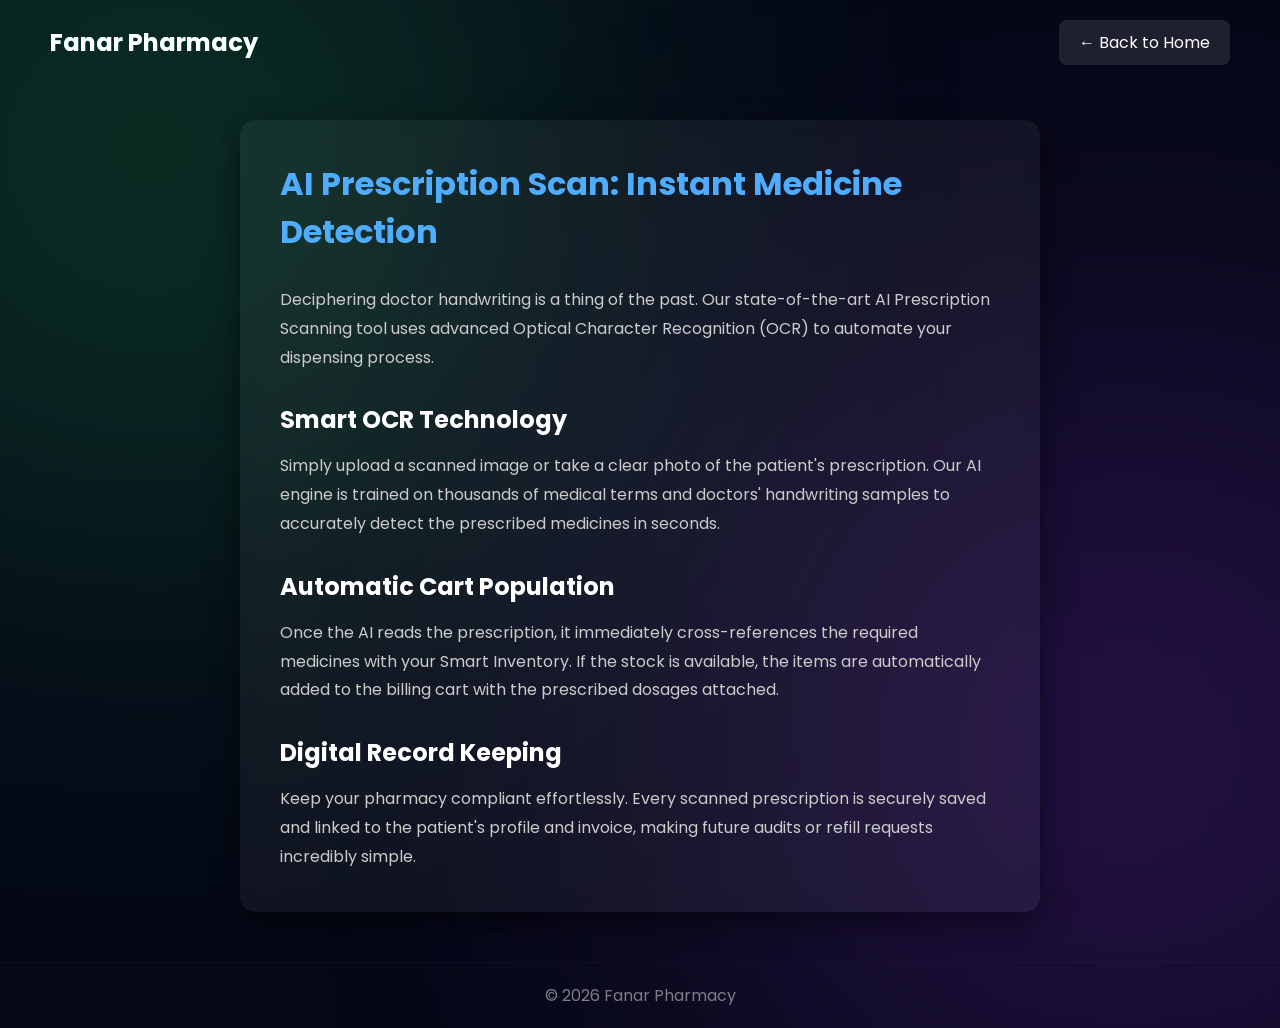
<file: ai-prescription.html>
<!DOCTYPE html>
<html lang="en">
<head>
    <meta charset="UTF-8">
    <meta name="viewport" content="width=device-width, initial-scale=1.0">
    <title>AI Prescription Scan - Fanar Pharmacy</title>
    <link rel="stylesheet" href="css/style.css">
    <link href="https://fonts.googleapis.com/css2?family=Poppins:wght@300;400;500;600;700&display=swap" rel="stylesheet">
    <style>
        .blog-container {
            max-width: 800px;
            margin: 120px auto 50px auto;
            padding: 40px;
            background: rgba(255, 255, 255, 0.05);
            border-radius: 15px;
            -webkit-backdrop-filter: blur(10px);
            backdrop-filter: blur(10px);
            color: #fff;
            box-shadow: 0 10px 30px rgba(0, 0, 0, 0.5);
        }
        .blog-container h1 {
            color: #4facfe;
            margin-bottom: 30px;
        }
        .blog-container h2 {
            margin-top: 30px;
            margin-bottom: 15px;
            font-size: 1.5rem;
        }
        .blog-container p {
            line-height: 1.8;
            color: #ccc;
        }
        .back-nav {
            display: flex;
            justify-content: space-between;
            align-items: center;
            padding: 20px 50px;
            position: absolute;
            top: 0;
            width: 100%;
            box-sizing: border-box;
        }
        .back-btn {
            color: #fff;
            text-decoration: none;
            background: rgba(255, 255, 255, 0.1);
            padding: 10px 20px;
            border-radius: 8px;
            transition: 0.3s;
        }
        .back-btn:hover {
            background: rgba(255, 255, 255, 0.2);
        }
    </style>
</head>

<body>
    <div class="glow glow1"></div>
    <div class="glow glow2"></div>

    <div class="back-nav">
        <div class="logo" style="font-weight: 700; font-size: 1.5rem; color: #fff;">Fanar Pharmacy</div>
        <a href="index.html" class="back-btn">&larr; Back to Home</a>
    </div>

    <main class="blog-container">
        <h1>AI Prescription Scan: Instant Medicine Detection</h1>
        
        <p>Deciphering doctor handwriting is a thing of the past. Our state-of-the-art AI Prescription Scanning tool uses advanced Optical Character Recognition (OCR) to automate your dispensing process.</p>

        <h2>Smart OCR Technology</h2>
        <p>Simply upload a scanned image or take a clear photo of the patient's prescription. Our AI engine is trained on thousands of medical terms and doctors' handwriting samples to accurately detect the prescribed medicines in seconds.</p>

        <h2>Automatic Cart Population</h2>
        <p>Once the AI reads the prescription, it immediately cross-references the required medicines with your Smart Inventory. If the stock is available, the items are automatically added to the billing cart with the prescribed dosages attached.</p>

        <h2>Digital Record Keeping</h2>
        <p>Keep your pharmacy compliant effortlessly. Every scanned prescription is securely saved and linked to the patient's profile and invoice, making future audits or refill requests incredibly simple.</p>
    </main>

    <footer style="text-align: center; color: #ccc; padding: 20px 0;">
        © 2026 Fanar Pharmacy
    </footer>

</body>
</html>
</file>
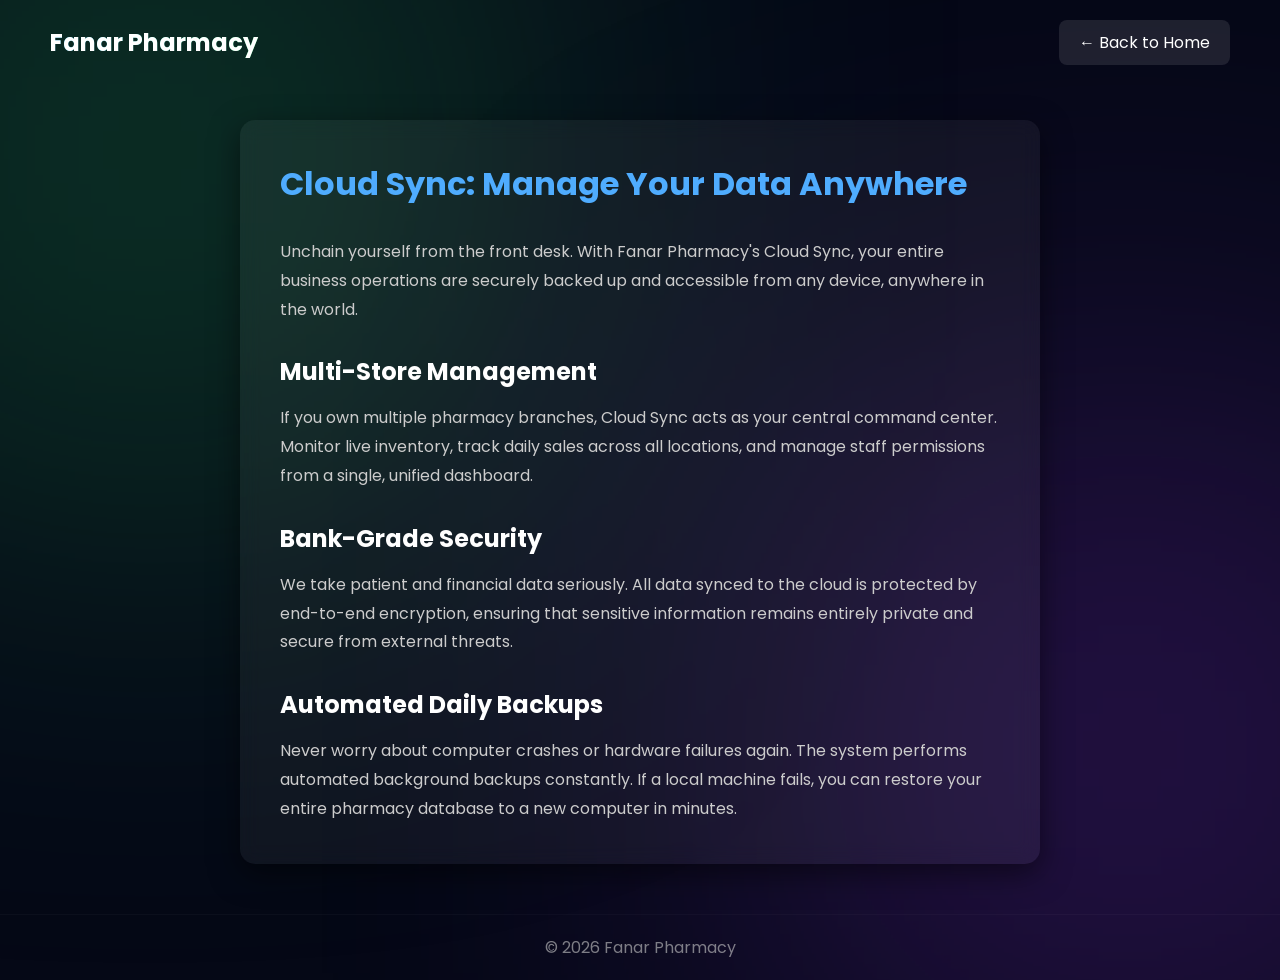
<file: cloud-sync.html>
<!DOCTYPE html>
<html lang="en">
<head>
    <meta charset="UTF-8">
    <meta name="viewport" content="width=device-width, initial-scale=1.0">
    <title>Cloud Sync - Fanar Pharmacy</title>
    <link rel="stylesheet" href="css/style.css">
    <link href="https://fonts.googleapis.com/css2?family=Poppins:wght@300;400;500;600;700&display=swap" rel="stylesheet">
    <style>
        .blog-container {
            max-width: 800px;
            margin: 120px auto 50px auto;
            padding: 40px;
            background: rgba(255, 255, 255, 0.05);
            border-radius: 15px;
            -webkit-backdrop-filter: blur(10px);
            backdrop-filter: blur(10px);
            color: #fff;
            box-shadow: 0 10px 30px rgba(0, 0, 0, 0.5);
        }
        .blog-container h1 {
            color: #4facfe;
            margin-bottom: 30px;
        }
        .blog-container h2 {
            margin-top: 30px;
            margin-bottom: 15px;
            font-size: 1.5rem;
        }
        .blog-container p {
            line-height: 1.8;
            color: #ccc;
        }
        .back-nav {
            display: flex;
            justify-content: space-between;
            align-items: center;
            padding: 20px 50px;
            position: absolute;
            top: 0;
            width: 100%;
            box-sizing: border-box;
        }
        .back-btn {
            color: #fff;
            text-decoration: none;
            background: rgba(255, 255, 255, 0.1);
            padding: 10px 20px;
            border-radius: 8px;
            transition: 0.3s;
        }
        .back-btn:hover {
            background: rgba(255, 255, 255, 0.2);
        }
    </style>
</head>

<body>
    <div class="glow glow1"></div>
    <div class="glow glow2"></div>

    <div class="back-nav">
        <div class="logo" style="font-weight: 700; font-size: 1.5rem; color: #fff;">Fanar Pharmacy</div>
        <a href="index.html" class="back-btn">&larr; Back to Home</a>
    </div>

    <main class="blog-container">
        <h1>Cloud Sync: Manage Your Data Anywhere</h1>
        
        <p>Unchain yourself from the front desk. With Fanar Pharmacy's Cloud Sync, your entire business operations are securely backed up and accessible from any device, anywhere in the world.</p>

        <h2>Multi-Store Management</h2>
        <p>If you own multiple pharmacy branches, Cloud Sync acts as your central command center. Monitor live inventory, track daily sales across all locations, and manage staff permissions from a single, unified dashboard.</p>

        <h2>Bank-Grade Security</h2>
        <p>We take patient and financial data seriously. All data synced to the cloud is protected by end-to-end encryption, ensuring that sensitive information remains entirely private and secure from external threats.</p>

        <h2>Automated Daily Backups</h2>
        <p>Never worry about computer crashes or hardware failures again. The system performs automated background backups constantly. If a local machine fails, you can restore your entire pharmacy database to a new computer in minutes.</p>
    </main>

    <footer style="text-align: center; color: #ccc; padding: 20px 0;">
        © 2026 Fanar Pharmacy
    </footer>

</body>
</html>
</file>
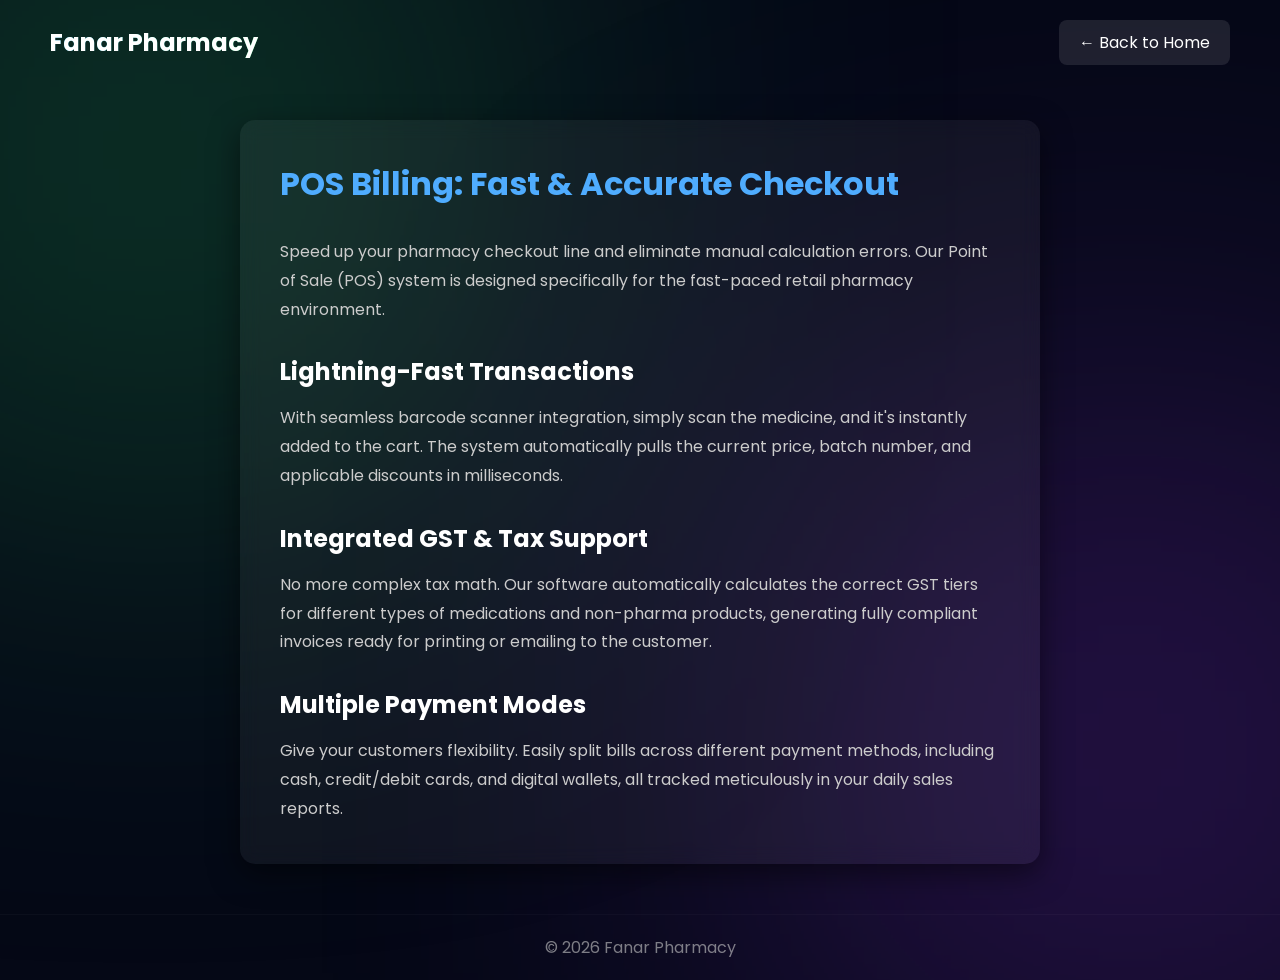
<file: pos-billing.html>
<!DOCTYPE html>
<html lang="en">
<head>
    <meta charset="UTF-8">
    <meta name="viewport" content="width=device-width, initial-scale=1.0">
    <title>POS Billing - Fanar Pharmacy</title>
    <link rel="stylesheet" href="css/style.css">
    <link href="https://fonts.googleapis.com/css2?family=Poppins:wght@300;400;500;600;700&display=swap" rel="stylesheet">
    <style>
        .blog-container {
            max-width: 800px;
            margin: 120px auto 50px auto;
            padding: 40px;
            background: rgba(255, 255, 255, 0.05);
            border-radius: 15px;
            -webkit-backdrop-filter: blur(10px);
            backdrop-filter: blur(10px);
            color: #fff;
            box-shadow: 0 10px 30px rgba(0, 0, 0, 0.5);
        }
        .blog-container h1 {
            color: #4facfe;
            margin-bottom: 30px;
        }
        .blog-container h2 {
            margin-top: 30px;
            margin-bottom: 15px;
            font-size: 1.5rem;
        }
        .blog-container p {
            line-height: 1.8;
            color: #ccc;
        }
        .back-nav {
            display: flex;
            justify-content: space-between;
            align-items: center;
            padding: 20px 50px;
            position: absolute;
            top: 0;
            width: 100%;
            box-sizing: border-box;
        }
        .back-btn {
            color: #fff;
            text-decoration: none;
            background: rgba(255, 255, 255, 0.1);
            padding: 10px 20px;
            border-radius: 8px;
            transition: 0.3s;
        }
        .back-btn:hover {
            background: rgba(255, 255, 255, 0.2);
        }
    </style>
</head>

<body>
    <div class="glow glow1"></div>
    <div class="glow glow2"></div>

    <div class="back-nav">
        <div class="logo" style="font-weight: 700; font-size: 1.5rem; color: #fff;">Fanar Pharmacy</div>
        <a href="index.html" class="back-btn">&larr; Back to Home</a>
    </div>

    <main class="blog-container">
        <h1>POS Billing: Fast & Accurate Checkout</h1>
        
        <p>Speed up your pharmacy checkout line and eliminate manual calculation errors. Our Point of Sale (POS) system is designed specifically for the fast-paced retail pharmacy environment.</p>

        <h2>Lightning-Fast Transactions</h2>
        <p>With seamless barcode scanner integration, simply scan the medicine, and it's instantly added to the cart. The system automatically pulls the current price, batch number, and applicable discounts in milliseconds.</p>

        <h2>Integrated GST & Tax Support</h2>
        <p>No more complex tax math. Our software automatically calculates the correct GST tiers for different types of medications and non-pharma products, generating fully compliant invoices ready for printing or emailing to the customer.</p>

        <h2>Multiple Payment Modes</h2>
        <p>Give your customers flexibility. Easily split bills across different payment methods, including cash, credit/debit cards, and digital wallets, all tracked meticulously in your daily sales reports.</p>
    </main>

    <footer style="text-align: center; color: #ccc; padding: 20px 0;">
        © 2026 Fanar Pharmacy
    </footer>

</body>
</html>
</file>
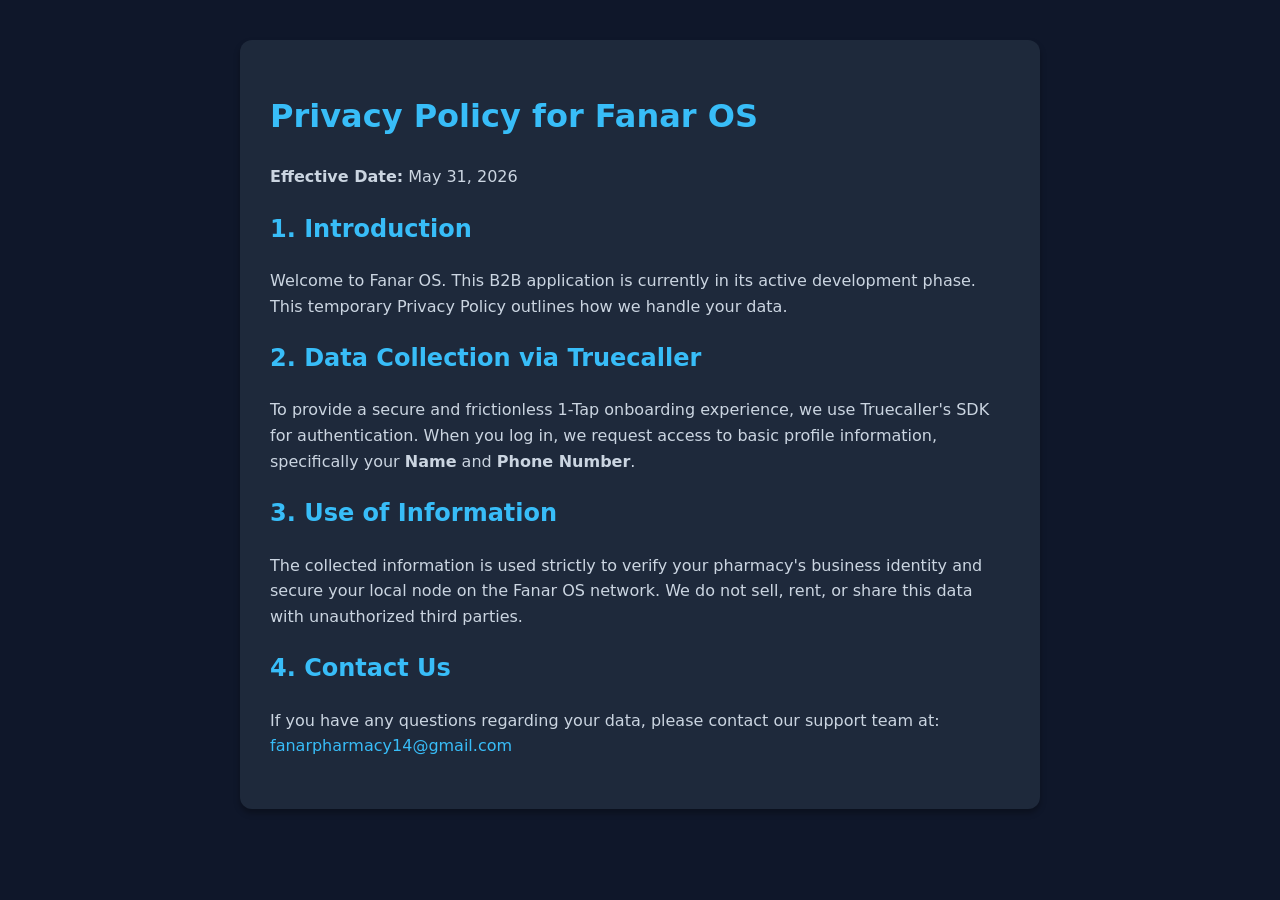
<file: privacy.html>
<!DOCTYPE html>
<html lang="en">
<head>
    <meta charset="UTF-8">
    <meta name="viewport" content="width=device-width, initial-scale=1.0">
    <title>Privacy Policy - Fanar OS</title>
    <style>
        body { font-family: 'Segoe UI', system-ui, sans-serif; background-color: #0f172a; color: #cbd5e1; line-height: 1.6; padding: 40px; max-width: 800px; margin: 0 auto; }
        h1, h2 { color: #38bdf8; }
        p { margin-bottom: 20px; }
        a { color: #38bdf8; text-decoration: none; }
        .container { background-color: #1e293b; padding: 30px; border-radius: 12px; box-shadow: 0 4px 6px rgba(0,0,0,0.3); }
    </style>
</head>
<body>
    <div class="container">
        <h1>Privacy Policy for Fanar OS</h1>
        <p><strong>Effective Date:</strong> May 31, 2026</p>

        <h2>1. Introduction</h2>
        <p>Welcome to Fanar OS. This B2B application is currently in its active development phase. This temporary Privacy Policy outlines how we handle your data.</p>

        <h2>2. Data Collection via Truecaller</h2>
        <p>To provide a secure and frictionless 1-Tap onboarding experience, we use Truecaller's SDK for authentication. When you log in, we request access to basic profile information, specifically your <strong>Name</strong> and <strong>Phone Number</strong>.</p>

        <h2>3. Use of Information</h2>
        <p>The collected information is used strictly to verify your pharmacy's business identity and secure your local node on the Fanar OS network. We do not sell, rent, or share this data with unauthorized third parties.</p>

        <h2>4. Contact Us</h2>
        <p>If you have any questions regarding your data, please contact our support team at: <a href="mailto:fanarpharmacy14@gmail.com">fanarpharmacy14@gmail.com</a></p>
    </div>
</body>
</html>
</file>
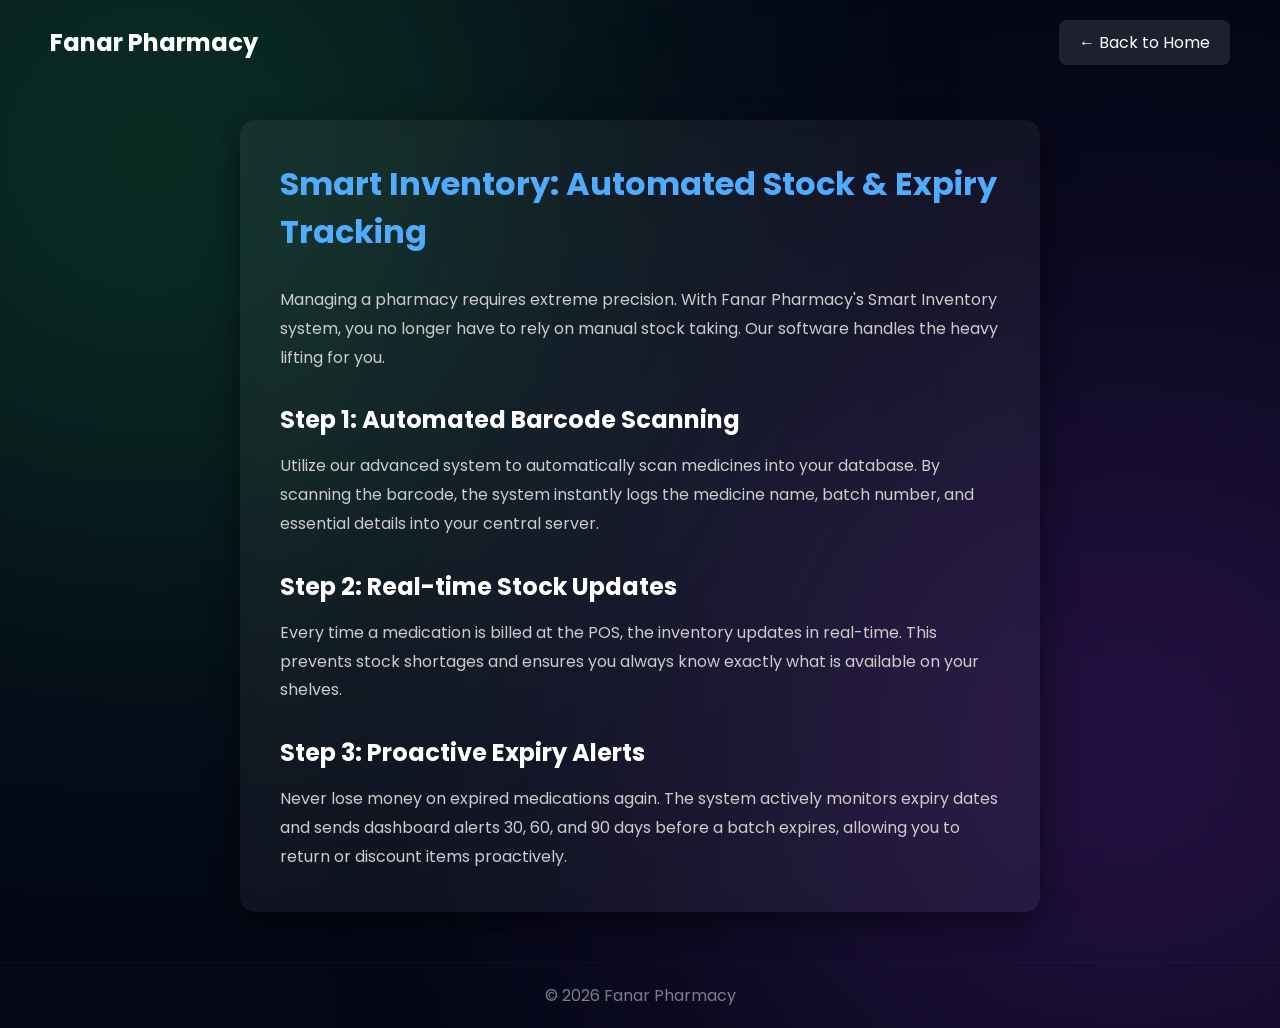
<file: smart-inventory.html>
<!DOCTYPE html>
<html lang="en">
<head>
    <meta charset="UTF-8">
    <meta name="viewport" content="width=device-width, initial-scale=1.0">
    <title>Smart Inventory - Fanar Pharmacy</title>
    <link rel="stylesheet" href="css/style.css">
    <link href="https://fonts.googleapis.com/css2?family=Poppins:wght@300;400;500;600;700&display=swap" rel="stylesheet">
    <style>
        /* Extra styles just for the blog content */
        .blog-container {
            max-width: 800px;
            margin: 120px auto 50px auto; /* Adds space at the top so it's not under the nav */
            padding: 40px;
            background: rgba(255, 255, 255, 0.05);
            border-radius: 15px;
            -webkit-backdrop-filter: blur(10px);
            backdrop-filter: blur(10px);
            color: #fff;
            box-shadow: 0 10px 30px rgba(0, 0, 0, 0.5);
        }
        .blog-container h1 {
            color: #4facfe;
            margin-bottom: 30px;
        }
        .blog-container h2 {
            margin-top: 30px;
            margin-bottom: 15px;
            font-size: 1.5rem;
        }
        .blog-container p {
            line-height: 1.8;
            color: #ccc;
        }
        .back-nav {
            display: flex;
            justify-content: space-between;
            align-items: center;
            padding: 20px 50px;
            position: absolute;
            top: 0;
            width: 100%;
            box-sizing: border-box;
        }
        .back-btn {
            color: #fff;
            text-decoration: none;
            background: rgba(255, 255, 255, 0.1);
            padding: 10px 20px;
            border-radius: 8px;
            transition: 0.3s;
        }
        .back-btn:hover {
            background: rgba(255, 255, 255, 0.2);
        }
    </style>
</head>

<body>
    <div class="glow glow1"></div>
    <div class="glow glow2"></div>

    <div class="back-nav">
        <div class="logo" style="font-weight: 700; font-size: 1.5rem; color: #fff;">Fanar Pharmacy</div>
        <a href="index.html" class="back-btn">&larr; Back to Home</a>
    </div>

    <main class="blog-container">
        <h1>Smart Inventory: Automated Stock & Expiry Tracking</h1>
        
        <p>Managing a pharmacy requires extreme precision. With Fanar Pharmacy's Smart Inventory system, you no longer have to rely on manual stock taking. Our software handles the heavy lifting for you.</p>

        <h2>Step 1: Automated Barcode Scanning</h2>
        <p>Utilize our advanced system to automatically scan medicines into your database. By scanning the barcode, the system instantly logs the medicine name, batch number, and essential details into your central server.</p>

        <h2>Step 2: Real-time Stock Updates</h2>
        <p>Every time a medication is billed at the POS, the inventory updates in real-time. This prevents stock shortages and ensures you always know exactly what is available on your shelves.</p>

        <h2>Step 3: Proactive Expiry Alerts</h2>
        <p>Never lose money on expired medications again. The system actively monitors expiry dates and sends dashboard alerts 30, 60, and 90 days before a batch expires, allowing you to return or discount items proactively.</p>
    </main>

    <footer style="text-align: center; color: #ccc; padding: 20px 0;">
        © 2026 Fanar Pharmacy
    </footer>

</body>
</html>
</file>
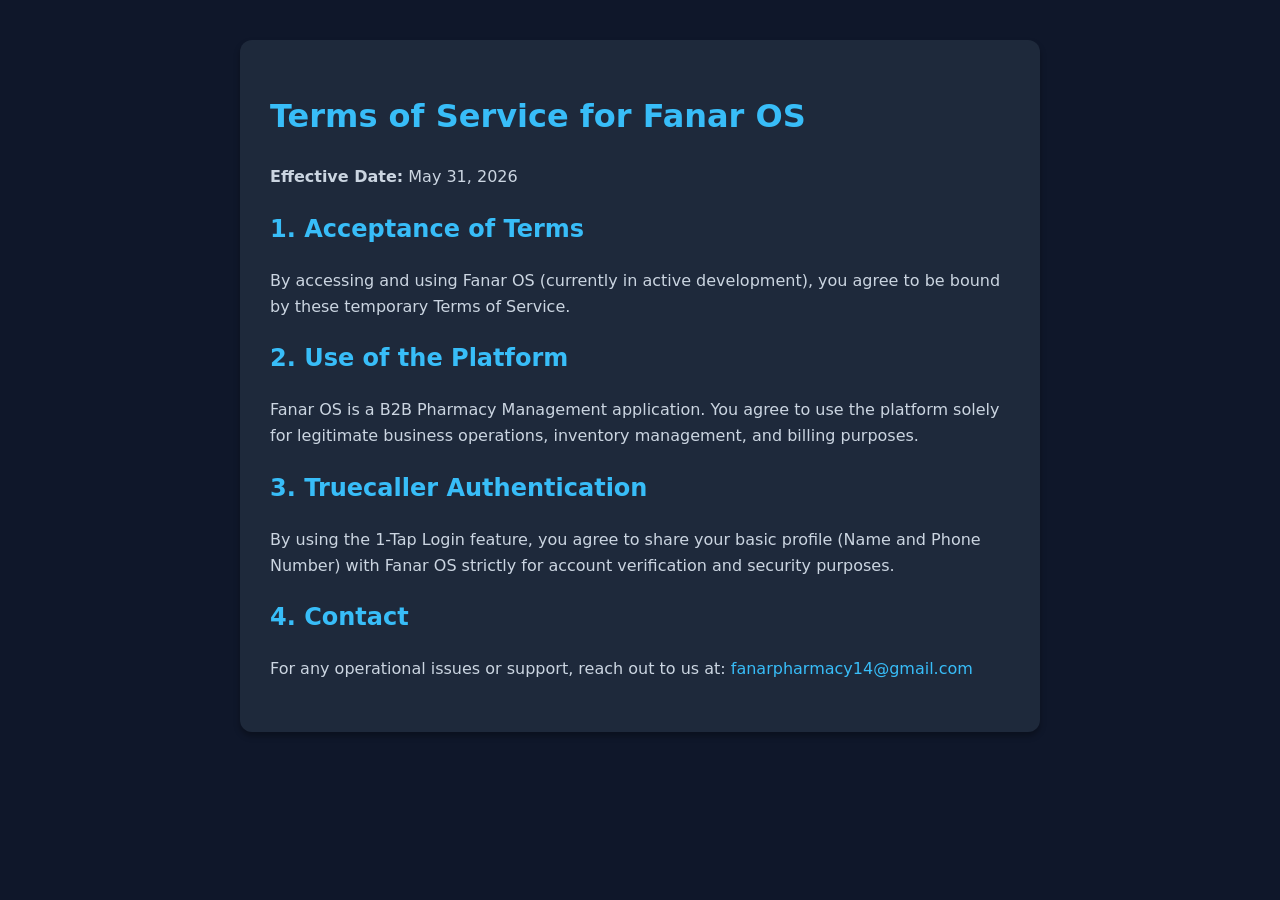
<file: terms.html>
<!DOCTYPE html>
<html lang="en">
<head>
    <meta charset="UTF-8">
    <meta name="viewport" content="width=device-width, initial-scale=1.0">
    <title>Terms of Service - Fanar OS</title>
    <style>
        body { font-family: 'Segoe UI', system-ui, sans-serif; background-color: #0f172a; color: #cbd5e1; line-height: 1.6; padding: 40px; max-width: 800px; margin: 0 auto; }
        h1, h2 { color: #38bdf8; }
        p { margin-bottom: 20px; }
        a { color: #38bdf8; text-decoration: none; }
        .container { background-color: #1e293b; padding: 30px; border-radius: 12px; box-shadow: 0 4px 6px rgba(0,0,0,0.3); }
    </style>
</head>
<body>
    <div class="container">
        <h1>Terms of Service for Fanar OS</h1>
        <p><strong>Effective Date:</strong> May 31, 2026</p>

        <h2>1. Acceptance of Terms</h2>
        <p>By accessing and using Fanar OS (currently in active development), you agree to be bound by these temporary Terms of Service.</p>

        <h2>2. Use of the Platform</h2>
        <p>Fanar OS is a B2B Pharmacy Management application. You agree to use the platform solely for legitimate business operations, inventory management, and billing purposes.</p>

        <h2>3. Truecaller Authentication</h2>
        <p>By using the 1-Tap Login feature, you agree to share your basic profile (Name and Phone Number) with Fanar OS strictly for account verification and security purposes.</p>

        <h2>4. Contact</h2>
        <p>For any operational issues or support, reach out to us at: <a href="mailto:fanarpharmacy14@gmail.com">fanarpharmacy14@gmail.com</a></p>
    </div>
</body>
</html>
</file>
<file: css/style.css>
*{
    margin:0;
    padding:0;
    box-sizing:border-box;
    font-family:'Poppins',sans-serif;
    }
    
    body{
    background:#050816;
    color:white;
    overflow-x:hidden;
    }
    
    #particles-js{
    position:fixed;
    width:100%;
    height:100%;
    z-index:-3;
    }
    
    .glow{
    position:fixed;
    width:700px;
    height:700px;
    filter:blur(200px);
    opacity:.25;
    z-index:-2;
    }
    
    .glow1{
    background:#22c55e;
    top:-200px;
    left:-200px;
    }
    
    .glow2{
    background:#9333ea;
    bottom:-200px;
    right:-200px;
    }
    
    nav{
    display:flex;
    justify-content:space-between;
    align-items:center;
    padding:25px 10%;
    position:fixed;
    width:100%;
    top:0;
    -webkit-backdrop-filter: blur(10px);
    backdrop-filter: blur(10px);
    background:rgba(255,255,255,0.02);
    border-bottom:1px solid rgba(255,255,255,0.05);
    }
    
    .logo{
    font-size:24px;
    font-weight:600;
    background:linear-gradient(90deg,#38bdf8,#22c55e);
    -webkit-background-clip:text;
    color:transparent;
    }
    
    .hero{
    height:100vh;
    display:flex;
    flex-direction:column;
    align-items:center;
    justify-content:center;
    text-align:center;
    padding:20px;
    }
    
    .hero h1{
    font-size:80px;
    background:linear-gradient(90deg,#38bdf8,#22c55e,#9333ea);
    -webkit-background-clip:text;
    color:transparent;
    }
    
    .hero p{
    margin-top:20px;
    font-size:20px;
    opacity:.8;
    }
    
    .btn{
    margin-top:40px;
    padding:16px 45px;
    font-size:16px;
    border:none;
    border-radius:50px;
    cursor:pointer;
    background:linear-gradient(90deg,#38bdf8,#22c55e);
    color:white;
    font-weight:600;
    transition:.3s;
    }
    
    .btn:hover{
    transform:scale(1.08);
    box-shadow:0 0 25px #38bdf8;
    }
    
    .preview{
    margin-top:80px;
    perspective:1200px;
    }
    
    .preview img{
    width:650px;
    border-radius:20px;
    transform:rotateX(10deg) rotateY(-10deg);
    box-shadow:0 40px 80px rgba(0,0,0,0.7);
    }
    
    .features{
    padding:120px 10%;
    display:grid;
    grid-template-columns:repeat(auto-fit,minmax(260px,1fr));
    gap:35px;
    }
    
    .card{
    background:rgba(255,255,255,0.03);
    border:1px solid rgba(255,255,255,0.05);
    -webkit-backdrop-filter: blur(10px);
    backdrop-filter: blur(10px);
    padding:35px;
    border-radius:20px;
    transition:.4s;
    }
    
    .card:hover{
    transform:translateY(-10px);
    border:1px solid rgba(56,189,248,0.4);
    box-shadow:0 0 25px rgba(56,189,248,0.3);
    }
    
    .card img{
    width:60px;
    margin-bottom:20px;
    }
    
    .gallery{
    padding:120px 10%;
    text-align:center;
    }
    
    .gallery h2{
    font-size:40px;
    margin-bottom:60px;
    }
    
    .images{
    display:grid;
    grid-template-columns:repeat(auto-fit,minmax(250px,1fr));
    gap:25px;
    }
    
    .images img{
    width:100%;
    border-radius:20px;
    transition:.4s;
    }
    
    .images img:hover{
    transform:scale(1.08);
    box-shadow:0 0 25px rgba(56,189,248,0.4);
    }
    
    footer{
    text-align:center;
    padding:40px;
    opacity:.6;
    border-top:1px solid rgba(255,255,255,0.05);
    }
    /* --- Contact Form Styles --- */
.contact-section {
    max-width: 600px;
    margin: 80px auto 50px auto;
    text-align: center;
    padding: 0 20px;
}

.glass-form {
    display: flex;
    flex-direction: column;
    gap: 15px;
    background: rgba(255, 255, 255, 0.05);
    padding: 30px;
    border-radius: 15px;
    -webkit-backdrop-filter: blur(10px);
    backdrop-filter: blur(10px);
    box-shadow: 0 10px 30px rgba(0, 0, 0, 0.5);
}

.glass-form input, 
.glass-form textarea {
    width: 100%;
    padding: 15px;
    border-radius: 8px;
    border: 1px solid rgba(255, 255, 255, 0.2);
    background: rgba(0, 0, 0, 0.2);
    color: #fff;
    font-family: 'Poppins', sans-serif;
    font-size: 1rem;
    box-sizing: border-box;
    transition: border 0.3s;
}

.glass-form input:focus, 
.glass-form textarea:focus {
    outline: none;
    border: 1px solid #4facfe;
}

.glass-form textarea {
    resize: vertical;
    min-height: 120px;
}
/* Hero Preview Image Fix */
.preview img {
    max-width: 350px; /* Image ka size thoda control karne ke liye */
    width: 100%;
    border-radius: 30px; /* Harsh white corners ko round karne ke liye */
    box-shadow: 0 10px 40px rgba(0, 240, 255, 0.3); /* Ek futuristic cyan glow */
    display: block;
    margin: 20px auto;
    transition: transform 0.3s ease;
}

.preview img:hover {
    transform: translateY(-10px); /* Mouse le jane par thoda upar float karega */
}
/* Hero Section Overlap Fix */
.hero {
    padding-top: 150px !important; /* Yeh text ko navbar ke neeche push karega */
}

/* Agar sirf text ko push karna hai toh isko bhi add kar sakte ho */
.hero h1 {
    margin-top: 40px; 
}
</file>
